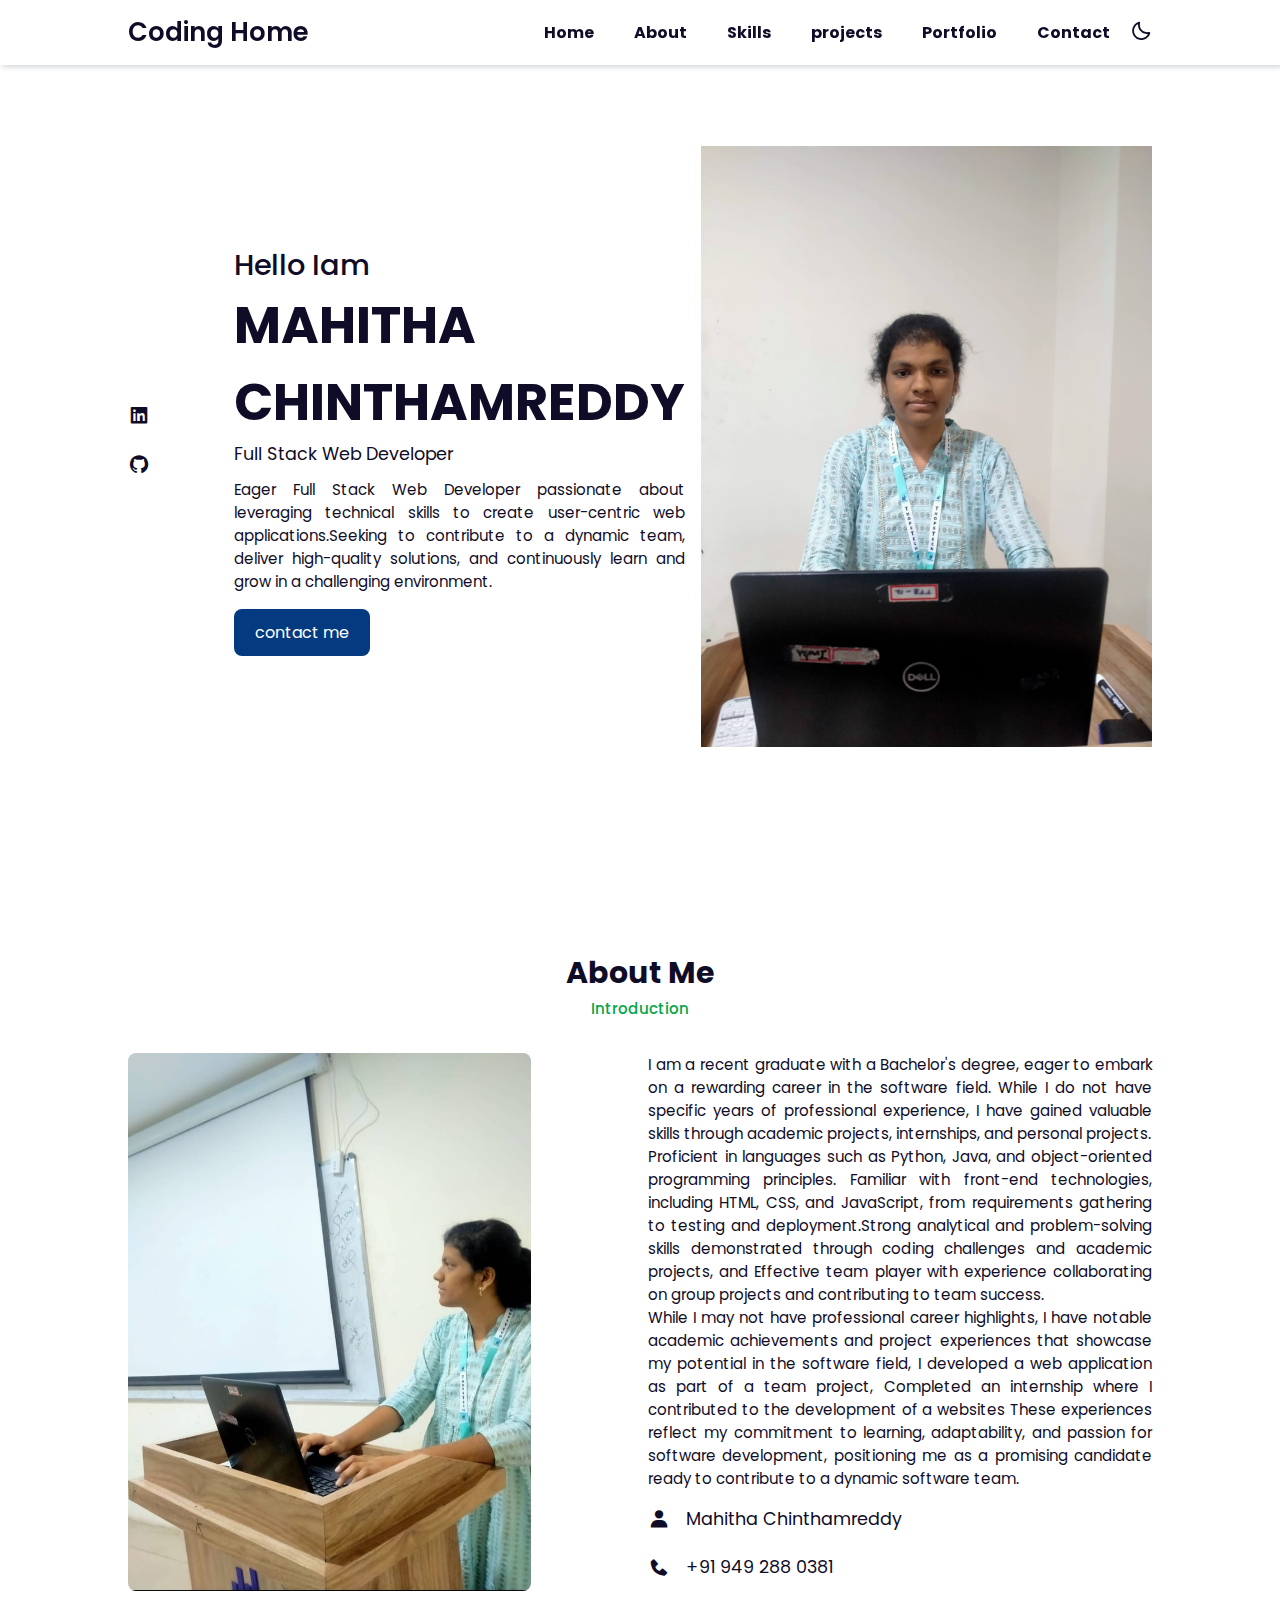
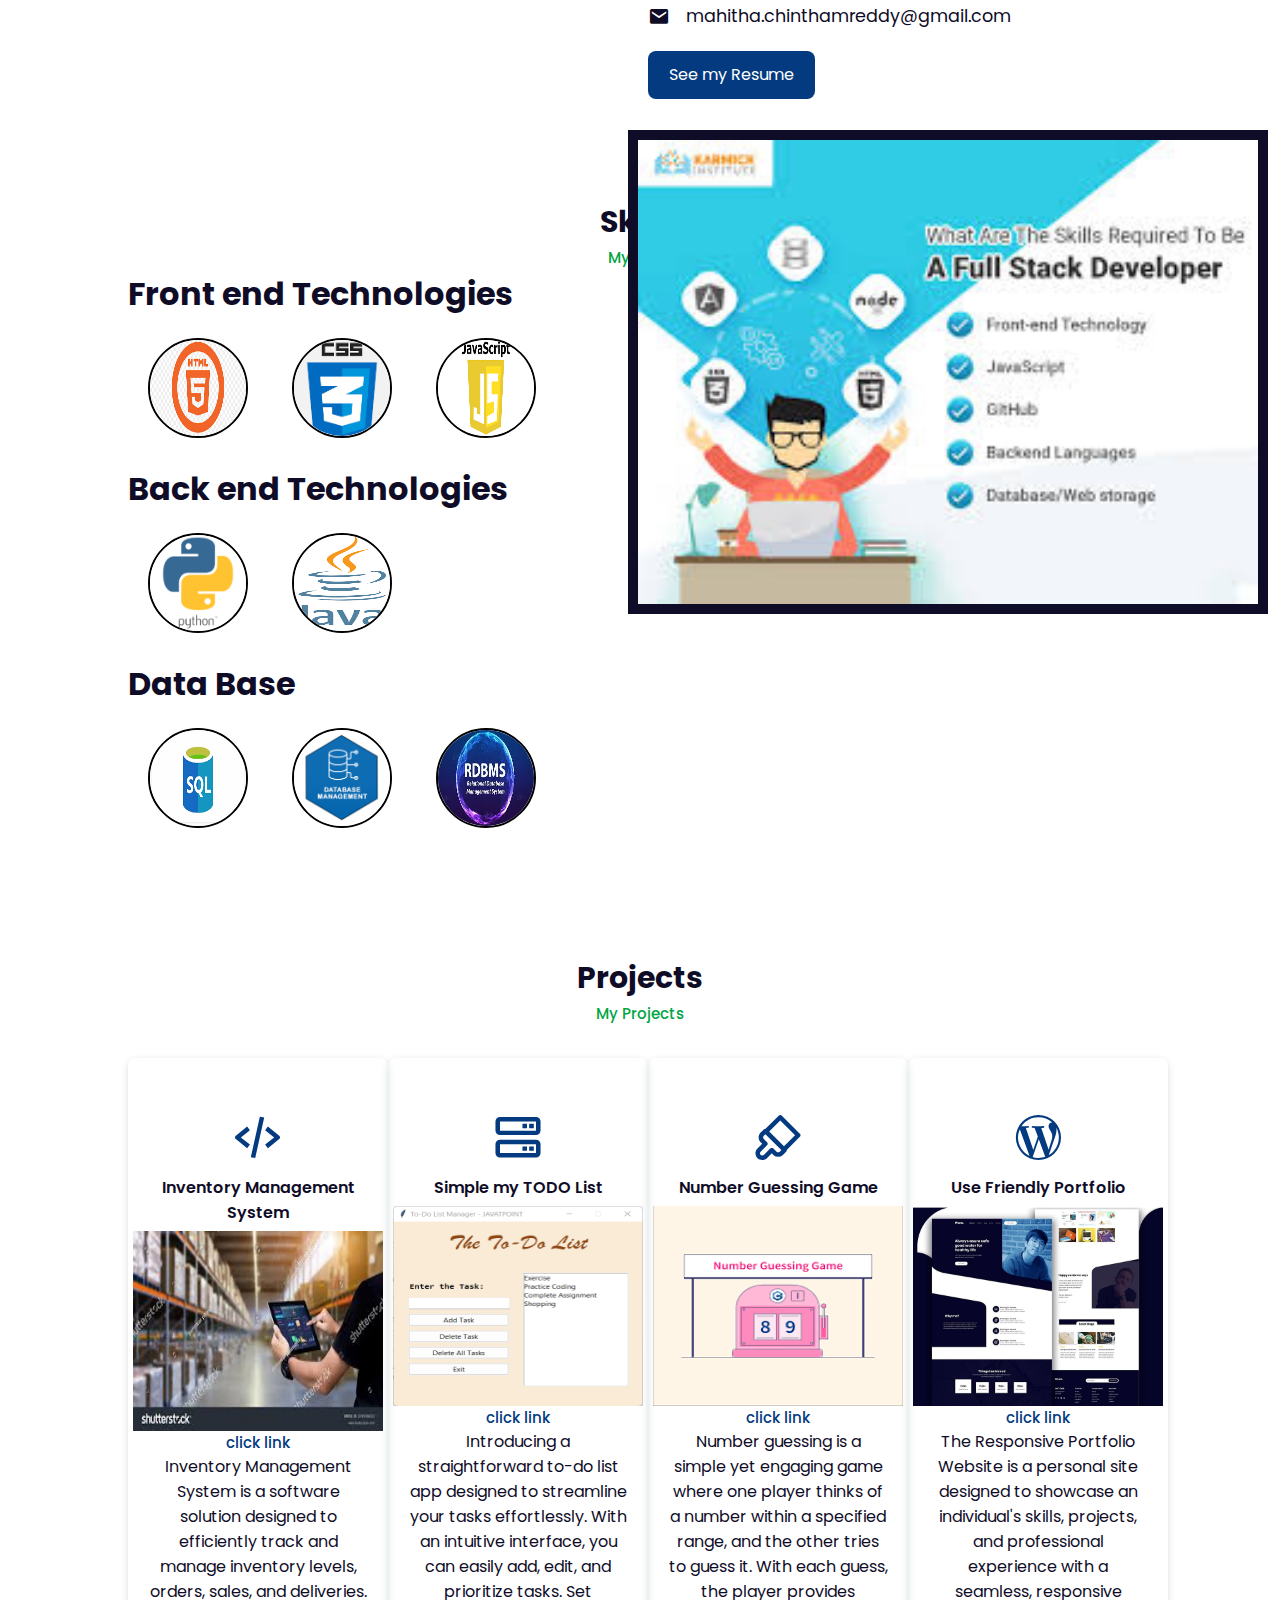
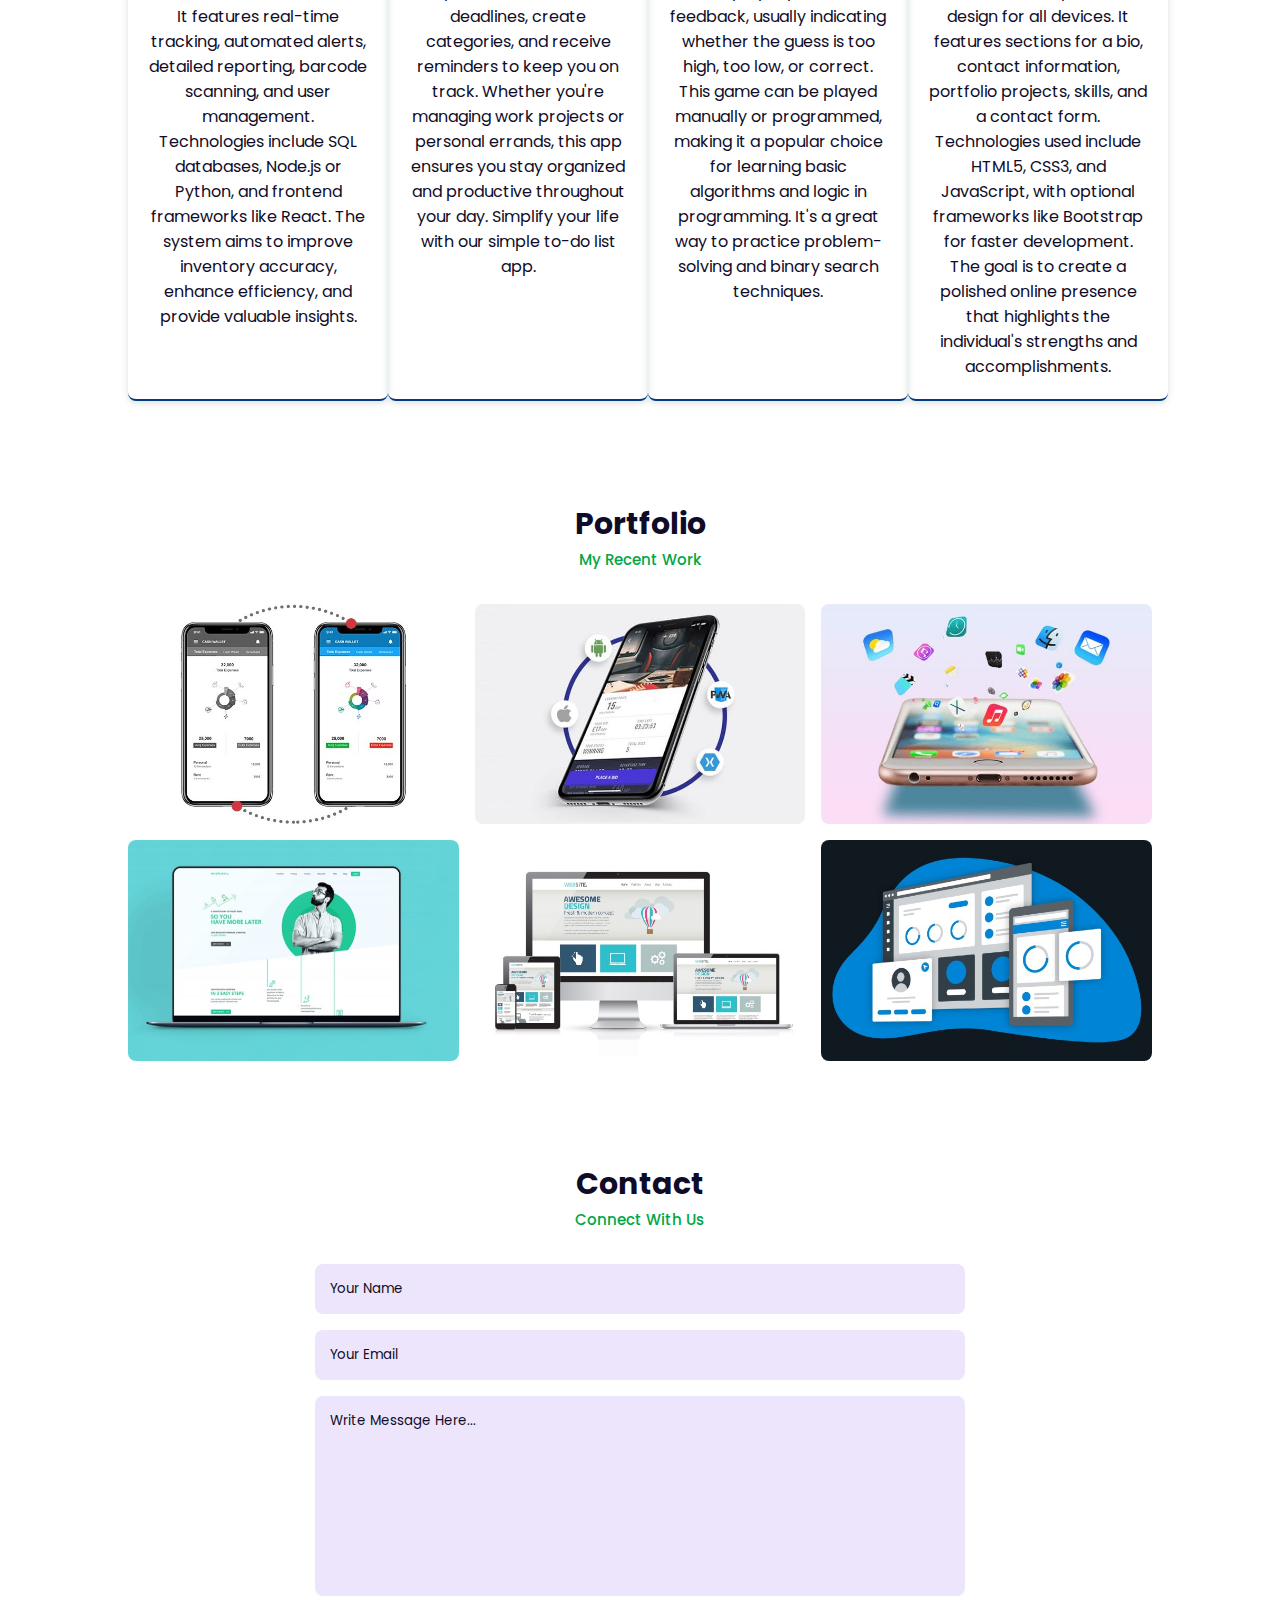
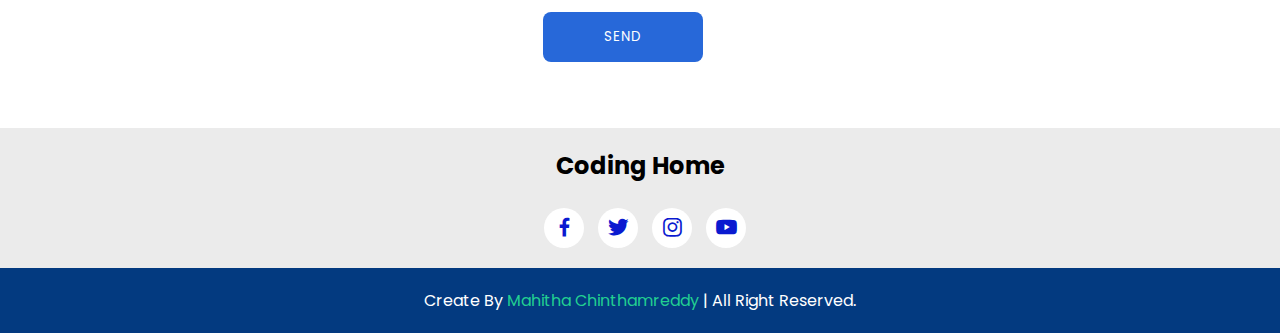
<file: index.html>
<!DOCTYPE html>
<html lang="en">
<head>
    <meta charset="UTF-8">
    <meta http-equiv="X-UA-Compatible" content="IE=edge"> 
    <meta name="viewport" content="width=device-width, initial-scale=1.0">
    <title>Responsive Portfolio Website</title>
    <!-- Link To CSS -->
    <link href='https://unpkg.com/boxicons@2.1.4/css/boxicons.min.css' rel='stylesheet'>
    <!-- Box Icons -->
    <link rel="stylesheet" href="style.css">
</head>

<body>
    <!-- Navbar -->
    <header>
        <a href="#" class="logo">Coding Home</a>
        <div class="bx bx-menu" id="menu-icon"></div> 
        <ul class="navbar">
            <li><a href="#home">Home</a></li>
            <li><a href="#about">About</a></li>
            <li><a href="#skills">Skills</a></li>
            <li><a href="#services">projects</a></li>
            <li><a href="#portfolio">Portfolio</a></li>
            <li><a href="#contact">Contact</a></li>
            <div class="bx bx-moon" id="darkmode"></div>  
        </ul>
    </header>
    <!-- Home -->
    <section class="home" id="home"> 
        <div class="social">  
            <a href="https://www.linkedin.com/in/mahitha-chinthamreddy-a60b7b268"><i class='bx bxl-linkedin-square'></i></a>
            <a href="https://github.com/MahithaChinthamreddy/MAHITHAREDDY.git"><i class='bx bxl-github'></i></a>
        </div>
        <div class="home-text">
            <span>Hello Iam</span>
            <h1>MAHITHA CHINTHAMREDDY</h1>
            <h2>Full Stack Web Developer</h2>
            <p>Eager Full Stack Web Developer passionate about leveraging technical
                skills to create user-centric web applications.Seeking to contribute to a
                dynamic team, deliver high-quality solutions, and continuously learn and
                grow in a challenging environment.</p>
            <a href="#contact" class="btn">contact me</a>
        </div>
        <div class="home-img">
            <img src="pictures/WhatsApp Image 2024-05-10 at 9.42.49 AM.jpeg" alt="">
        </div>
    </section>
    <!-- About -->
    <section class="about" id="about">
        <div class="heading">
            <h2>About Me</h2>
            <span>Introduction</span>
        </div>
        <!-- About Content -->
        <div class="about-container">
            <div class="about-img">
                <img src="pictures/WhatsApp Image 2024-05-31 at 5.57.43 PM.jpeg" alt="">
            </div>
            <div class="about-text">
                <p>I am a recent graduate with a Bachelor's degree, eager to embark on a rewarding career in the software field. While I do not have specific years of professional experience, I have gained valuable skills through academic projects, internships, and personal projects. </p>
                <p>Proficient in languages such as Python, Java, and object-oriented programming principles. Familiar with front-end technologies, including HTML, CSS, and JavaScript, from requirements gathering to testing and deployment.Strong analytical and problem-solving skills demonstrated through coding challenges and academic projects, and Effective team player with experience collaborating on group projects and contributing to team success.</p>
                <p>While I may not have professional career highlights, I have notable academic achievements and project experiences that showcase my potential in the software field, I developed a web application as part of a team project, 
                    Completed an internship where I contributed to the development of a websites 
                    These experiences reflect my commitment to learning, adaptability, and passion for software development, positioning me as a promising candidate ready to contribute to a dynamic software team.
                </p>
                <div class="information">
                    <!-- Box 1 -->
                    <div class="info-box">
                        <i class='bx bxs-user'></i>
                        <span>Mahitha Chinthamreddy</span>
                    </div>
                    <!-- Box 2 -->
                    <div class="info-box">
                        <i class='bx bxs-phone'></i>
                        <span>+91 949 288 0381</span>
                    </div>
                    <!-- Box 3 -->
                    <div class="info-box">
                        <i class='bx bxs-envelope'></i>
                        <span>mahitha.chinthamreddy@gmail.com</span>
                    </div>
                </div>
                <a href="Mahitha_Resume.pdf" class="btn">See my Resume</a>
            </div>
        </div>
    </section>
    <!-- Skills -->
    <section class="skills" id="skills">
    <div>
        <div class="heading">
            <h2>Skills</h2>
            <span>My Skills</span>
        </div>
        <!-- <div class="skills-containers"> -->
        <h1>Front end Technologies</h1>
        <div class="fed">
            <img src="pictures/ml.png" alt="">
            <img src="pictures/css.png" alt="">
            <img src="pictures/js.png" alt="">
        </div>
        <h1>Back end Technologies</h1>
        <div class="bed">
            <img src="pictures/pyton.png" alt="">
            <img src="pictures/java.png" alt="">
        </div>
        <h1>Data Base</h1>
        <div class="dat">
            <img src="pictures/sql.png" alt="">
            <img src="pictures/dbms.png" alt="">
            <img src="pictures/rdbms.jpg" alt="">
        </div>
        <div class="skills-img">
            <img src="pictures/skillpic.jpg" alt="">
        </div>
    </div>
    </section>

     <!-- Services -->
    <section class="services" id="services">
        <div class="heading">
            <h2>Projects</h2>
            <span>My Projects</span>
        </div>
        <div class="services-content">
            <!-- Box 1 -->
            <div class="services-box">
                <i class='bx bx-code-alt'></i>
                <h3>Inventory Management System</h3>
                <img src="pictures/invpic.jpg" alt="" style="height: 200px;width: 250px;">
                <a href="https://github.com/MahithaChinthamreddy/Inventory-Management-System.git">click link</a>
                    <p> Inventory Management System is a software solution designed to efficiently track and manage inventory levels, orders, sales, and deliveries. It features real-time tracking, automated alerts, detailed reporting, barcode scanning, and user management. Technologies include SQL databases, Node.js or Python, and frontend frameworks like React. The system aims to improve inventory accuracy, enhance efficiency, and provide valuable insights.</p>
            </div>
            <!-- Box 2 -->
            <div class="services-box">
                <i class='bx bx-server'></i>
                <h3>Simple my TODO List</h3>
                <img src="pictures/to do list.png" alt="" style="height: 200px;width: 250px;">
                <a href="https://github.com/MahithaChinthamreddy/MAHITHAREDDY.git">click link</a>
                    <p>Introducing a straightforward to-do list app designed to streamline your tasks effortlessly. With an intuitive interface, you can easily add, edit, and prioritize tasks. Set deadlines, create categories, and receive reminders to keep you on track. Whether you're managing work projects or personal errands, this app ensures you stay organized and productive throughout your day. Simplify your life with our simple to-do list app.</p>
            </div>
            <!-- Box 3 -->
            <div class="services-box">
                <i class='bx bx-brush'></i>
                <h3>Number Guessing Game</h3>
                <img src="pictures/numjame.png" alt="" style="height: 200px;width: 250px;">
                <a href="https://github.com/MahithaChinthamreddy/PYTHON-INTERNSHIP.git">click link</a>
                    <p>Number guessing is a simple yet engaging game where one player thinks of a number within a specified range, and the other tries to guess it. With each guess, the player provides feedback, usually indicating whether the guess is too high, too low, or correct. This game can be played manually or programmed, making it a popular choice for learning basic algorithms and logic in programming. It's a great way to practice problem-solving and binary search techniques. </p>
            </div>

            <div class="services-box">
                <i class='bx bxl-wordpress'></i>
                <h3>Use Friendly Portfolio</h3>
                <img src="pictures/port.jpeg" alt="" style="height: 200px;width: 250px;" >
                <a href="https://github.com/MahithaChinthamreddy/MAHITHAREDDY.git">click link</a>
                   <p>The Responsive Portfolio Website is a personal site designed to showcase an individual's skills, projects, and professional experience with a seamless, responsive design for all devices. It features sections for a bio, contact information, portfolio projects, skills, and a contact form. Technologies used include HTML5, CSS3, and JavaScript, with optional frameworks like Bootstrap for faster development. The goal is to create a polished online presence that highlights the individual's strengths and accomplishments.</p>
            </div>
        </div>
    </section>
    <!-- Portfolio -->
    <section class="portfolio" id="portfolio">
        <div class="heading">
            <h2>Portfolio</h2>
            <span>My Recent Work</span>
        </div>
        <div class="portfolio-content">  <!-- wat content add in portfolio-->
            <div class="portfolio-img">  <!-- ow to make project klinks ow place project pivtures-->
                <img src="pictures/blog-2.jpg" alt="">
            </div>
            <div class="portfolio-img">
                <img src="pictures/blog-3.jpg" alt="">
            </div>
            <div class="portfolio-img">
                <img src="pictures/blog-4.jpg" alt="">
            </div>
            <div class="portfolio-img">
                <img src="pictures/blog-5.jpg" alt="">
            </div>
            <div class="portfolio-img">
                <img src="pictures/blog-6.jpg" alt="">
            </div>
            <div class="portfolio-img">
                <img src="pictures/blog-7.jpg" alt="">
            </div>

        </div>
    </section>
    <!-- Contact -->
    <section class="contact" id="contact">
        <div class="heading">
            <h2>Contact</h2>
            <span>Connect With Us</span>
        </div>
        <div class="contact-form">
            <form action="">
                <input type="text" placeholder="Your Name">
                <input type="email" name="" id="" placeholder="Your Email">
                <textarea name="" id="" cols="30" rows="10" placeholder="Write Message Here..."></textarea>
                <input type="button" value="Send" class="contact-button">
            </form>
        </div>
    </section>
    <!-- Footer -->
    <div class="footer">
        <h2>Coding Home</h2>
        <div class="footer-social">
            <a href="#"><i class='bx bxl-facebook'></i></a>
            <a href="#"><i class='bx bxl-twitter'></i></a>
            <a href="#"><i class='bx bxl-instagram'></i></a>
            <a href="#"><i class='bx bxl-youtube'></i></a>
        </div>

    </div>
    <!-- Copyright -->
    <div class="copyright">
        <p>Create By <a href="">Mahitha Chinthamreddy</a> | All Right Reserved.</p><!-- instead pkn wat we place-->
    </div>


</body>
</html>
</file>
<file: style.css>
/* Google Fonts */
@import url("https://fonts.googleapis.com/css2?family=Poppins:wght@200;300;400;500;600;700&display=swap");/* what why*/

*{
    margin: 0;
    padding: 0;
    text-decoration: none;
    list-style: none;
    box-sizing: border-box;
    text-decoration: none;
    scroll-behavior: smooth;
    scroll-padding-top: 2rem;
    font-family: "Poppins", sans-serif;
}

:root {
    --main-color: #033a80;
    --bg-color: #fff;
    --text-color: #0f0c27;
    --hover: #5805ff;
  
    --big-font: 3.2rem;
    --medium-font: 1.8rem;
    --p-font: 0.941rem;
}

section {
    padding: 50px 10%;
}

body.active {
    --text-color: #fff;
    --bg-color: #0f0c27;
}
  
body {
    background: var(--bg-color);
    color: var(--text-color);
}
  
*::selection {
    color: var(--bg-color);
    background: var(--main-color);
}

.heading {
    text-align: center;
}
  
.heading h2 {
    font-size: 30px;
}
  
.heading span {
    font-size: var(--p-font);
    color: #02a646;
}
  
.logo{
    font-size: 1.61rem;
    font-weight: 600;
    color: var(--text-color);
}

.logo:hover{
    color: blueviolet;
}
header{
    position: fixed;
  width: 100%;
  top: 0;
  right: 0;
  z-index: 1000;
  display: flex;
  align-items: center;
  justify-content: space-between;
  background: var(--bg-color);
  padding: 13px 10%;
  transition: 0.2s;
  box-shadow: -3px -3px 7px #ffffff73, 2px 2px 5px rgba(94, 104, 121, 0.288);
}

header.shadow {
    box-shadow: 0 0 4px rgb(14 55 54 / 15%);
}

.navbar{
    display: flex;
}
.navbar a{
    font-size: 1rem;
    padding: 10px 20px;
    color: var(--text-color);
    font-weight: 700;
    align-items: center;        
}
.navbar a:hover{
    color: var(--hover);
}

#menu-icon {
    font-size: 24px;
    cursor: pointer;
    z-index: 10001;
    display: none;
}
  
#darkmode {
    font-size: 22px;
    cursor: pointer;
}
  
.home{
  position: relative;
  width: 100%;
  min-height: 100vh;
  display: grid;
  grid-template-columns: 0.2fr 1fr 1fr;
  align-items: center;
  gap: 1rem;
}

.home-img {
    order: 3;
}

.home-img img{
    width: 100%;
}
.home-text span {
    font-size: var(--medium-font);
    font-weight: 500;
}
  
.home-text h1 {
    font-size: var(--big-font);
}
  
.home-text h2 {
    font-size: 1.1rem;
    font-weight: 400;
}
  
.home-text p {
    font-size: var(--p-font);
    font-weight: 400;
    margin: 0.7rem 0 1rem;
    text-align: justify;
   
}
  
.social{
    display: flex;
    flex-direction: column;
}
.social a{
    margin-bottom: 1rem;
    font-size: 22px;
    color: var(--text-color);
}
.social a:hover{
    color: var(--hover);
}

.btn{
  display: inline-block;
  background: var(--main-color);
  color: #fff;
  padding: 0.7rem 1.3rem;
  border-radius: 0.5rem;
}

.btn:hover {
    background: var(--hover);
}
  
.about-container {
    display: grid;
    grid-template-columns: repeat(2, 1fr);
    gap: 1rem;
    margin-top: 2rem;
}
  
.about-img img {
    width: 80%;
    border-radius: 0.5rem;
}
  
.about-text p {
    font-size: var(--p-font);
    font-weight: 400;
    text-align: justify;
}
  
.information {
    margin: 1rem 0 1.4rem;
}
  
.information .info-box {
    display: flex;
    align-items: center;
    margin-bottom: 1.4rem;
}
  
.information .info-box .bx {
    font-size: 22px;
}
  
.information .info-box span {
    font-weight: 400;
    margin-left: 1rem;
}
  
.skills-containers {
    display: grid;
    grid-template-columns: repeat(2, 1fr);
    align-items: center;
}
.fed img{
    size:10% ;
    height: 100px;
    width: 100px;
    border-radius: 50%;
    position: relative;
    margin: 20px;
    border: 2px solid black;
}

.bed img
{
    size:10% ;
    height: 100px;
    width: 100px;
    border-radius: 50%;
    position: relative;
    margin: 20px;
    border: 2px solid black;
}

.dat img{
    size:10% ;
    height: 100px;
    width: 100px;
    border-radius: 50%;
    position: relative;
    margin: 20px;
    border: 2px solid black;
    
}
.skills-img img {
    width: 50%;
    position: absolute;
    border: 10px solid ;
    margin-left: 500px;
    top: 1730px;
}

.bars-box {
    position: relative;
    display: flex;
    justify-content: space-between;
    align-items: center;
    padding: 1rem 0;
    margin-bottom: 1rem;
}
  
.bars-box h3,span {
    font-size: 1.1rem;
    font-weight: 500;
}
  
.light-bar {
    position: absolute;
    bottom: 0;
    left: 0;
    width: 100%;
    height: 0.5rem;
    background: hsla(260, 100%, 44%, 0.4);
    border-radius: 0.5rem;
}
  
.percent-bar {
    position: absolute;
    bottom: 0;
    left: 0;
    height: 0.5rem;
    background: var(--main-color);
    border-radius: 0.5rem;
}
  
.html-bar {
    width: 94%;
}
  
.css-bar {
    width: 84%;
}
  
.js-bar {
    width: 74%;
}
  
.react-bar {
    width: 80%;
}
  
.services-content {
    display: grid;
    grid-template-columns: repeat(auto-fit, minmax(200px, auto));
    justify-content: center;
    gap: 1rem;
    margin-top: 2rem;
}
  
.services-box {
    padding: 20px;
    width: 260px;
    display: flex;
    flex-direction: column;
    align-items: center;
    text-align: center;
    border-radius: 0.5rem;
    border-bottom: 2px solid var(--main-color);
    box-shadow: 0 2px 7px rgb(14 55 54 / 15%);
}
  
.services-box:hover {
    background-color: #02225a;
}
  
.services-box h3 {
    font-size: 1rem;
    font-weight: 600;
    margin: 0.7rem 0 0.4rem;
}
  
.services-box:hover h3 {
    color: #fff;
}
  
.services-box .bx {
    padding-top: 2rem;
    font-size: 54px;
    color: var(--main-color);
}
  
.services-box:hover .bx {
    color: #22cf91;
}
  
.services-box a {
    color: var(--main-color);
    font-size: var(--p-font);
    font-weight: 500;
}
  
.services-box:hover a {
    color: #8b8a8f;
}
  
.portfolio-content {
    display: grid;
    grid-template-columns: repeat(auto-fit, minmax(280px, auto));
    gap: 1rem;
    margin-top: 2rem;
}
  
.portfolio-img {
    overflow: hidden;
    border-radius: 0.5rem;
}
  
.portfolio-img img {
    width: 100%;
    display: block;
}
  
.portfolio-img img:hover {
    transform: scale(1.1);
    transition: 1s;
}
  
.contact-form {
    display: grid;
    place-items: center;
    margin-top: 2rem;
}
  
.contact-form form {
    display: flex;
    flex-direction: column;
    width: 650px;
}
  
form input,
  textarea {
    padding: 15px;
    border-radius: 0.5rem;
    width: 100%;
    border: none;
    outline: none;
    background: hsla(260, 100%, 44%, 0.1);
    margin-bottom: 1rem;
    color: var(--text-color);
}
  
form input::placeholder,
  textarea::placeholder {
    color: var(--text-color);
}
  
form textarea {
    resize: none;
    height: 200px;
}
  
.contact-button {
    width: 160px;
    cursor: pointer;
    background: #2768d9;
    color: #fff;
    justify-content: center;
    text-transform: uppercase;
    letter-spacing: 1px;
    margin-left: 35%;
}
  
.contact-button:hover {
    background: var(--hover);
}
  
.footer {
    display: grid;
    place-items: center;
    padding: 20px;
    background: #ebebeb;
    color: #000;
}
  
.footer h2 {
    font-size: 1.5rem;
    margin-bottom: 1.6rem;
}
  
.footer-social a i {
    color: rgb(10, 26, 208);
    font-size: 25px;
    margin-left: 10px;
    text-align: center;
    line-height: 40px;
    background-color: #fff;
    border-radius: 50%;
    width: 40px;
    height: 40px;
}
  
.copyright {
    padding: 20px;
    background: var(--main-color);
    text-align: center;
    color: #fff;
}
  
.copyright a {
    color: #22cf91;
}
  
  /* Making Responsive */
@media (max-width: 991px) {
    header {
      padding: 18px 4%;
    }
  
    section {
      padding: 50px 4%;
    }
}
  
@media (max-width: 881px) {
    :root {
      --big-font: 2.7rem;
      --medium-font: 1.4rem;
    }
}
  
@media (max-width: 768px) {
    :root {
     --big-font: 2.4rem;
      --medium-font: 1.2rem;
}
  
header {
    padding: 11px 4%;
}
  
#menu-icon {
    display: initial;
    color: var(--text-color);
}
  
header .navbar {
    position: absolute;
    top: -500px;
    left: 0;
    right: 0;
    display: flex;
    flex-direction: column;
    background: var(--bg-color);
    box-shadow: 0 4px 4px rgb(0 0 0 / 10%);
    transition: 0.2s ease;
    text-align: center;
}
  
.navbar.active {
    top: 100%;
}
  
.navbar a {
    padding: 1.5rem;
    display: block;
    background: var(--bg-color);
}
  
#darkmode {
    position: absolute;
    top: 1.4rem;
    right: 2rem;
}
  
.scroll-down {
    display: none;
}
  
.home {
    grid-template-columns: 0.5fr 3fr;
}
  
.home-text {
    grid-column: 1/3;
    padding-left: 1.4rem;
}
  
.home-img {
    order: initial;
}
  
.about-container {
    grid-template-columns: 1fr;
}
  
.about-img {
    display: flex;
    justify-content: center;
}
  
.skills-container {
    grid-template-columns: 1fr;
}
  
.skills-img img {
    padding-left: 0;
}
  
.skills-img {
    padding-top: 2rem;
    display: flex;
    justify-content: center;
}
  
.contact-form form {
    width: 300px;
}
  
.contact-button {
    margin-left: 25%;
}

  
@media (max-width: 340px) {
:root {
    --big-font: 1.7rem;
    --medium-font: 1.1rem;
}
  
.home-text span {
    font-size: 1rem;
}
  
.home-text h2 {
    font-size: 0.9rem;
    font-weight: 500;
}
  
.information .info-box span {
    font-size: 1rem;
}
  
.portfolio-content {
    grid-template-columns: repeat(auto-fit, minmax(200px, auto));
}
  
.contact-form form {
    width: 300px;
}
  
.contact-button {
    margin-left: 25%;
}
}
</file>
